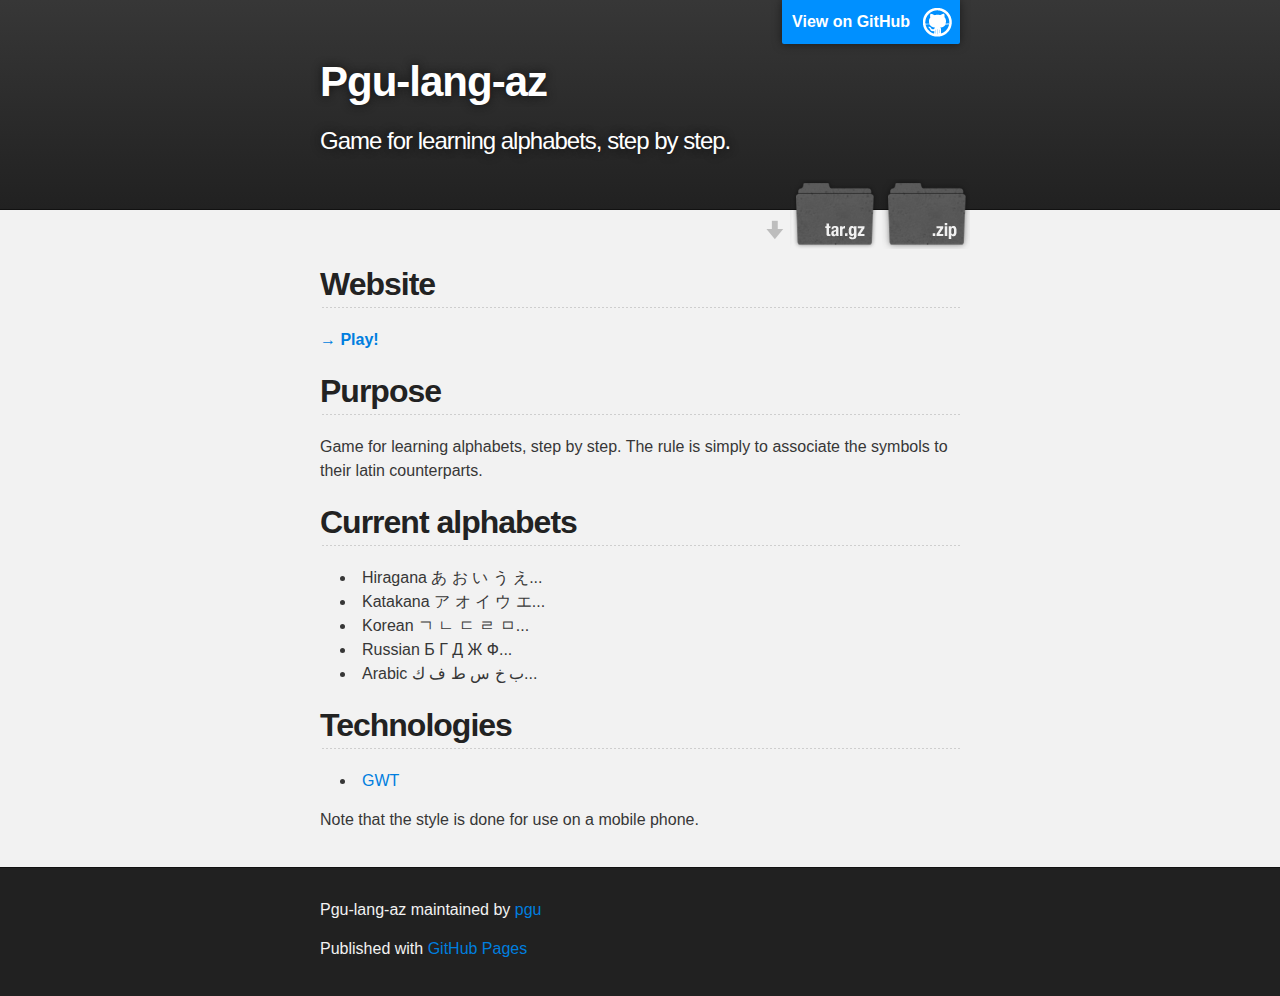
<file: index.html>
<!DOCTYPE html>
<html>

  <head>
    <meta charset='utf-8' />
    <meta http-equiv="X-UA-Compatible" content="chrome=1" />
    <meta name="description" content="Pgu-lang-az : Game for learning alphabets, step by step." />

    <link rel="stylesheet" type="text/css" media="screen" href="stylesheets/stylesheet.css">

    <title>Pgu-lang-az</title>
  </head>

  <body>

    <!-- HEADER -->
    <div id="header_wrap" class="outer">
        <header class="inner">
          <a id="forkme_banner" href="https://github.com/pgu/pgu-lang-az">View on GitHub</a>

          <h1 id="project_title">Pgu-lang-az</h1>
          <h2 id="project_tagline">Game for learning alphabets, step by step.</h2>

            <section id="downloads">
              <a class="zip_download_link" href="https://github.com/pgu/pgu-lang-az/zipball/master">Download this project as a .zip file</a>
              <a class="tar_download_link" href="https://github.com/pgu/pgu-lang-az/tarball/master">Download this project as a tar.gz file</a>
            </section>
        </header>
    </div>

    <!-- MAIN CONTENT -->
    <div id="main_content_wrap" class="outer">
      <section id="main_content" class="inner">
        <h2>Website</h2>

<p><a href="http://pgu-lang-az.appspot.com/"><strong>→ Play!</strong></a></p>

<h2>Purpose</h2>

<p>Game for learning alphabets, step by step. The rule is simply to associate the symbols to their latin counterparts.</p>

<h2>Current alphabets</h2>

<ul>
<li>Hiragana あ お い う え...</li>
<li>Katakana ア オ イ ウ エ...</li>
<li>Korean ㄱ ㄴ ㄷ ㄹ ㅁ...</li>
<li>Russian Б Г Д Ж Ф...</li>
<li>Arabic ﺏ ﺥ ﺱ ﻁ ﻑ ﻙ...</li>
</ul><h2>Technologies</h2>

<ul>
<li><a href="https://developers.google.com/web-toolkit/">GWT</a></li>
</ul><p>Note that the style is done for use on a mobile phone.</p>
      </section>
    </div>

    <!-- FOOTER  -->
    <div id="footer_wrap" class="outer">
      <footer class="inner">
        <p class="copyright">Pgu-lang-az maintained by <a href="https://github.com/pgu">pgu</a></p>
        <p>Published with <a href="http://pages.github.com">GitHub Pages</a></p>
      </footer>
    </div>

              <script type="text/javascript">
            var gaJsHost = (("https:" == document.location.protocol) ? "https://ssl." : "http://www.");
            document.write(unescape("%3Cscript src='" + gaJsHost + "google-analytics.com/ga.js' type='text/javascript'%3E%3C/script%3E"));
          </script>
          <script type="text/javascript">
            try {
              var pageTracker = _gat._getTracker("UA-40453297-10");
            pageTracker._trackPageview();
            } catch(err) {}
          </script>


  </body>
</html>
</file>
<file: stylesheets/stylesheet.css>
/*******************************************************************************
Slate Theme for GitHub Pages
by Jason Costello, @jsncostello
*******************************************************************************/

@import url(pygment_trac.css);

/*******************************************************************************
MeyerWeb Reset
*******************************************************************************/

html, body, div, span, applet, object, iframe,
h1, h2, h3, h4, h5, h6, p, blockquote, pre,
a, abbr, acronym, address, big, cite, code,
del, dfn, em, img, ins, kbd, q, s, samp,
small, strike, strong, sub, sup, tt, var,
b, u, i, center,
dl, dt, dd, ol, ul, li,
fieldset, form, label, legend,
table, caption, tbody, tfoot, thead, tr, th, td,
article, aside, canvas, details, embed,
figure, figcaption, footer, header, hgroup,
menu, nav, output, ruby, section, summary,
time, mark, audio, video {
  margin: 0;
  padding: 0;
  border: 0;
  font: inherit;
  vertical-align: baseline;
}

/* HTML5 display-role reset for older browsers */
article, aside, details, figcaption, figure,
footer, header, hgroup, menu, nav, section {
  display: block;
}

ol, ul {
  list-style: none;
}

blockquote, q {
}

table {
  border-collapse: collapse;
  border-spacing: 0;
}

a:focus {
  outline: none;
}

/*******************************************************************************
Theme Styles
*******************************************************************************/

body {
  box-sizing: border-box;
  color:#373737;
  background: #212121;
  font-size: 16px;
  font-family: 'Myriad Pro', Calibri, Helvetica, Arial, sans-serif;
  line-height: 1.5;
  -webkit-font-smoothing: antialiased;
}

h1, h2, h3, h4, h5, h6 {
  margin: 10px 0;
  font-weight: 700;
  color:#222222;
  font-family: 'Lucida Grande', 'Calibri', Helvetica, Arial, sans-serif;
  letter-spacing: -1px;
}

h1 {
  font-size: 36px;
  font-weight: 700;
}

h2 {
  padding-bottom: 10px;
  font-size: 32px;
  background: url('../images/bg_hr.png') repeat-x bottom;
}

h3 {
  font-size: 24px;
}

h4 {
  font-size: 21px;
}

h5 {
  font-size: 18px;
}

h6 {
  font-size: 16px;
}

p {
  margin: 10px 0 15px 0;
}

footer p {
  color: #f2f2f2;
}

a {
  text-decoration: none;
  color: #007edf;
  text-shadow: none;

  transition: color 0.5s ease;
  transition: text-shadow 0.5s ease;
  -webkit-transition: color 0.5s ease;
  -webkit-transition: text-shadow 0.5s ease;
  -moz-transition: color 0.5s ease;
  -moz-transition: text-shadow 0.5s ease;
  -o-transition: color 0.5s ease;
  -o-transition: text-shadow 0.5s ease;
  -ms-transition: color 0.5s ease;
  -ms-transition: text-shadow 0.5s ease;
}

#main_content a:hover {
  color: #0069ba;
  text-shadow: #0090ff 0px 0px 2px;
}

footer a:hover {
  color: #43adff;
  text-shadow: #0090ff 0px 0px 2px;
}

em {
  font-style: italic;
}

strong {
  font-weight: bold;
}

img {
  position: relative;
  margin: 0 auto;
  max-width: 739px;
  padding: 5px;
  margin: 10px 0 10px 0;
  border: 1px solid #ebebeb;

  box-shadow: 0 0 5px #ebebeb;
  -webkit-box-shadow: 0 0 5px #ebebeb;
  -moz-box-shadow: 0 0 5px #ebebeb;
  -o-box-shadow: 0 0 5px #ebebeb;
  -ms-box-shadow: 0 0 5px #ebebeb;
}

pre, code {
  width: 100%;
  color: #222;
  background-color: #fff;

  font-family: Monaco, "Bitstream Vera Sans Mono", "Lucida Console", Terminal, monospace;
  font-size: 14px;

  border-radius: 2px;
  -moz-border-radius: 2px;
  -webkit-border-radius: 2px;



}

pre {
  width: 100%;
  padding: 10px;
  box-shadow: 0 0 10px rgba(0,0,0,.1);
  overflow: auto;
}

code {
  padding: 3px;
  margin: 0 3px;
  box-shadow: 0 0 10px rgba(0,0,0,.1);
}

pre code {
  display: block;
  box-shadow: none;
}

blockquote {
  color: #666;
  margin-bottom: 20px;
  padding: 0 0 0 20px;
  border-left: 3px solid #bbb;
}

ul, ol, dl {
  margin-bottom: 15px
}

ul li {
  list-style: inside;
  padding-left: 20px;
}

ol li {
  list-style: decimal inside;
  padding-left: 20px;
}

dl dt {
  font-weight: bold;
}

dl dd {
  padding-left: 20px;
  font-style: italic;
}

dl p {
  padding-left: 20px;
  font-style: italic;
}

hr {
  height: 1px;
  margin-bottom: 5px;
  border: none;
  background: url('../images/bg_hr.png') repeat-x center;
}

table {
  border: 1px solid #373737;
  margin-bottom: 20px;
  text-align: left;
 }

th {
  font-family: 'Lucida Grande', 'Helvetica Neue', Helvetica, Arial, sans-serif;
  padding: 10px;
  background: #373737;
  color: #fff;
 }

td {
  padding: 10px;
  border: 1px solid #373737;
 }

form {
  background: #f2f2f2;
  padding: 20px;
}

img {
  width: 100%;
  max-width: 100%;
}

/*******************************************************************************
Full-Width Styles
*******************************************************************************/

.outer {
  width: 100%;
}

.inner {
  position: relative;
  max-width: 640px;
  padding: 20px 10px;
  margin: 0 auto;
}

#forkme_banner {
  display: block;
  position: absolute;
  top:0;
  right: 10px;
  z-index: 10;
  padding: 10px 50px 10px 10px;
  color: #fff;
  background: url('../images/blacktocat.png') #0090ff no-repeat 95% 50%;
  font-weight: 700;
  box-shadow: 0 0 10px rgba(0,0,0,.5);
  border-bottom-left-radius: 2px;
  border-bottom-right-radius: 2px;
}

#header_wrap {
  background: #212121;
  background: -moz-linear-gradient(top, #373737, #212121);
  background: -webkit-linear-gradient(top, #373737, #212121);
  background: -ms-linear-gradient(top, #373737, #212121);
  background: -o-linear-gradient(top, #373737, #212121);
  background: linear-gradient(top, #373737, #212121);
}

#header_wrap .inner {
  padding: 50px 10px 30px 10px;
}

#project_title {
  margin: 0;
  color: #fff;
  font-size: 42px;
  font-weight: 700;
  text-shadow: #111 0px 0px 10px;
}

#project_tagline {
  color: #fff;
  font-size: 24px;
  font-weight: 300;
  background: none;
  text-shadow: #111 0px 0px 10px;
}

#downloads {
  position: absolute;
  width: 210px;
  z-index: 10;
  bottom: -40px;
  right: 0;
  height: 70px;
  background: url('../images/icon_download.png') no-repeat 0% 90%;
}

.zip_download_link {
  display: block;
  float: right;
  width: 90px;
  height:70px;
  text-indent: -5000px;
  overflow: hidden;
  background: url(../images/sprite_download.png) no-repeat bottom left;
}

.tar_download_link {
  display: block;
  float: right;
  width: 90px;
  height:70px;
  text-indent: -5000px;
  overflow: hidden;
  background: url(../images/sprite_download.png) no-repeat bottom right;
  margin-left: 10px;
}

.zip_download_link:hover {
  background: url(../images/sprite_download.png) no-repeat top left;
}

.tar_download_link:hover {
  background: url(../images/sprite_download.png) no-repeat top right;
}

#main_content_wrap {
  background: #f2f2f2;
  border-top: 1px solid #111;
  border-bottom: 1px solid #111;
}

#main_content {
  padding-top: 40px;
}

#footer_wrap {
  background: #212121;
}



/*******************************************************************************
Small Device Styles
*******************************************************************************/

@media screen and (max-width: 480px) {
  body {
    font-size:14px;
  }

  #downloads {
    display: none;
  }

  .inner {
    min-width: 320px;
    max-width: 480px;
  }

  #project_title {
  font-size: 32px;
  }

  h1 {
    font-size: 28px;
  }

  h2 {
    font-size: 24px;
  }

  h3 {
    font-size: 21px;
  }

  h4 {
    font-size: 18px;
  }

  h5 {
    font-size: 14px;
  }

  h6 {
    font-size: 12px;
  }

  code, pre {
    min-width: 320px;
    max-width: 480px;
    font-size: 11px;
  }

}
</file>
